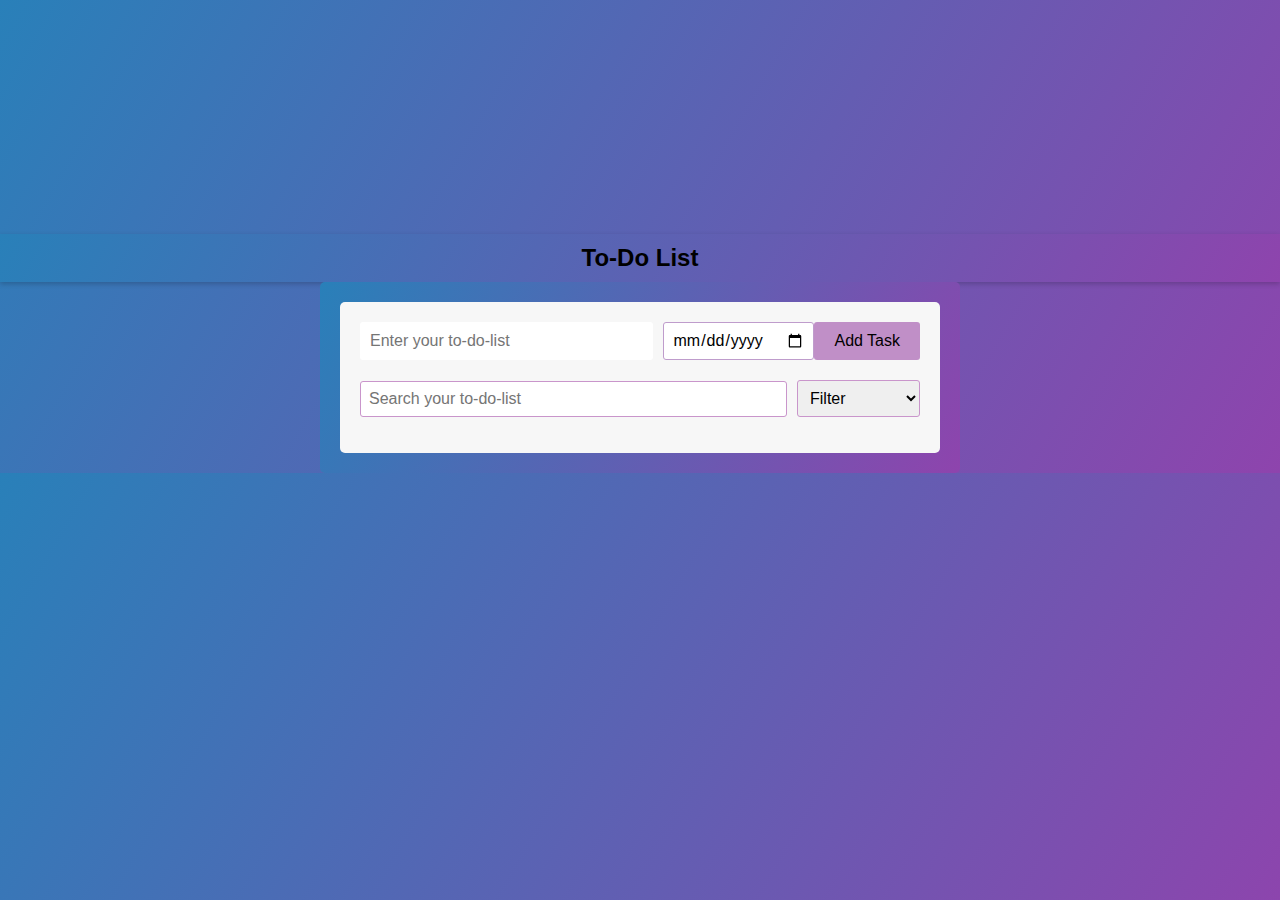
<file: index.html>
<!DOCTYPE html>
<html lang="en">
<head>
    <meta charset="UTF-8">
    <meta name="viewport" content="width=device-width, initial-scale=1.0">
    <title>Responsive task Dashboard</title>
    <link rel="stylesheet" href="style.css">
    <link rel="stylesheet" href="https://fonts.googleapis.com/css2?family=Material+Symbols+Outlined:opsz,wght,FILL,GRAD@20..48,100..700,0..1,-50..200" />

    

</head>
<body>
    <!-- <body align="center">
        <img src="GEETT.jpg"width="500" height="200">-->
        <br>
        <br>
        <br>
        <br>
        <br>
        <br>
        <br>
        <br>
        <br>
        <br>
        <br>
        <br>
        <br>
        <div class="navigation">
            <h1>To-Do List</h1>
        </div>
        
    
   
    <div class="container">
        
        
        
        <main>
            <div class="add-task">
                <input type="text" id="taskInput" placeholder="Enter your to-do-list">
                <input type="date" id="dueDate">
                <button id="addTaskBtn">Add Task</button>
            </div>
            <div class="search-sort">
                <input type="text" id="searchInput" placeholder="Search your to-do-list">
                
                <select id="sortSelect">
                    <option value="default">Filter</option>
 
                    <option value="asc">Ascending</option>
                    <option value="desc">Descending</option>
                </select>
            </div>
            <ul id="taskList"></ul>
        </main>
    </div>
    
    
    <script src="./java.js"></script>
</body>
</html>
</file>
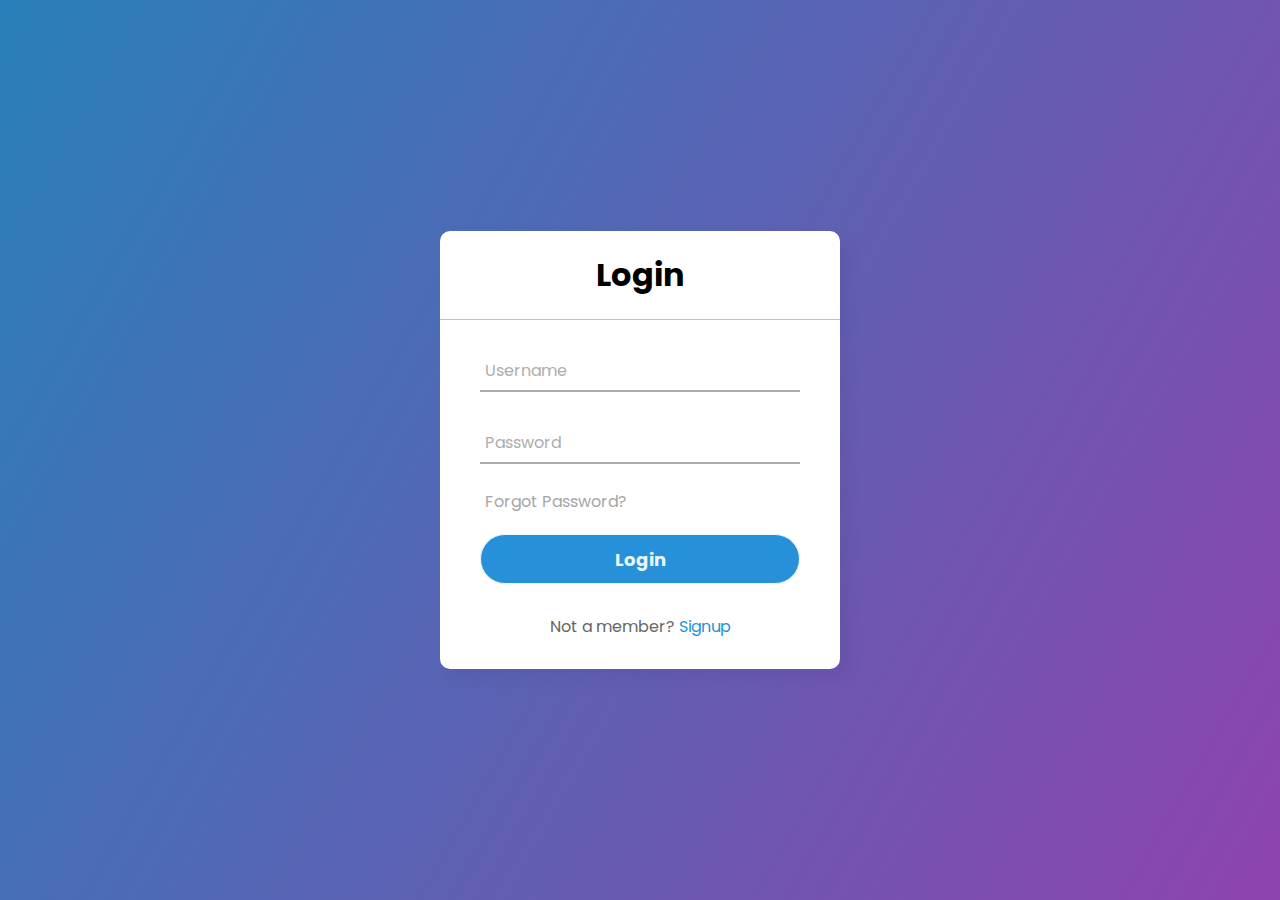
<file: login.html>
<!DOCTYPE html>
<!-- Coding By CodingNepal - youtube.com/codingnepal -->
<html lang="en" dir="ltr">
  <head>
    <meta charset="utf-8">
    <title>Animated Login Form | CodingNepal</title>
    <!-- <link rel="stylesheet" href="style.css"> -->
  </head>
  <body>
    <style>
        @import url('https://fonts.googleapis.com/css2?family=Noto+Sans:wght@700&family=Poppins:wght@400;500;600&display=swap');
*{
  margin: 0;
  padding: 0;
  box-sizing: border-box;
  font-family: "Poppins", sans-serif;
}
body{
  margin: 0;
  padding: 0;
  background: linear-gradient(120deg,#2980b9, #8e44ad);
  height: 100vh;
  overflow: hidden;
}
.center{
  position: absolute;
  top: 50%;
  left: 50%;
  transform: translate(-50%, -50%);
  width: 400px;
  background: white;
  border-radius: 10px;
  box-shadow: 10px 10px 15px rgba(0,0,0,0.05);
}
.center h1{
  text-align: center;
  padding: 20px 0;
  border-bottom: 1px solid silver;
}
.center form{
  padding: 0 40px;
  box-sizing: border-box;
}
form .txt_field{
  position: relative;
  border-bottom: 2px solid #adadad;
  margin: 30px 0;
}
.txt_field input{
  width: 100%;
  padding: 0 5px;
  height: 40px;
  font-size: 16px;
  border: none;
  background: none;
  outline: none;
}
.txt_field label{
  position: absolute;
  top: 50%;
  left: 5px;
  color: #adadad;
  transform: translateY(-50%);
  font-size: 16px;
  pointer-events: none;
  transition: .5s;
}
.txt_field span::before{
  content: '';
  position: absolute;
  top: 40px;
  left: 0;
  width: 0%;
  height: 2px;
  background: #2691d9;
  transition: .5s;
}
.txt_field input:focus ~ label,
.txt_field input:valid ~ label{
  top: -5px;
  color: #2691d9;
}
.txt_field input:focus ~ span::before,
.txt_field input:valid ~ span::before{
  width: 100%;
}
.pass{
  margin: -5px 0 20px 5px;
  color: #a6a6a6;
  cursor: pointer;
}
.pass:hover{
  text-decoration: underline;
}
input[type="submit"]{
  width: 100%;
  height: 50px;
  border: 1px solid;
  background: #2691d9;
  border-radius: 25px;
  font-size: 18px;
  color: #e9f4fb;
  font-weight: 700;
  cursor: pointer;
  outline: none;
}
input[type="submit"]:hover{
  border-color: #2691d9;
  transition: .5s;
}
.signup_link{
  margin: 30px 0;
  text-align: center;
  font-size: 16px;
  color: #666666;
}
.signup_link a{
  color: #2691d9;
  text-decoration: none;
}
.signup_link a:hover{
  text-decoration: underline;
}


    </style>
    <div class="center">
      <h1>Login</h1>
      <form method="gett" action="http://127.0.0.1:5500/index.html">
        <div class="txt_field">
          <input type="text" required>
          <span></span>
          <label>Username</label>
        </div>
        <div class="txt_field">
          <input type="password" required>
          <span></span>
          <label>Password</label>
        </div>
        <div class="pass">Forgot Password?</div>
        <input type="submit" value="Login">
        <!-- <form onsubmit="return validateForm()" action="index.html"></form> -->
        <div class="signup_link">
          Not a member? <a href="#">Signup</a>
        </div>
      </form>
    </div>

  </body>
</html>
</file>
<file: style.css>
.container {
    max-width: 600px;
    margin: 0 auto;
    padding: 20px;
    background: linear-gradient(120deg,#2980b9, #8e44ad);
    /* background-color: #fff; */
    /* background-image: 1.jpg; */
    border-radius: 5px;
    /* box-shadow: 0 2px 5px rgba(0, 0, 0, 0.1);
    box-shadow: 10px 10px rgb(98, 18, 104); */
}
body {
    font-family: Verdana, Geneva, Tahoma, sans-serif;
    font-size: medium;
    
    margin: 0;
    padding: 0;
    background: linear-gradient(120deg,#2980b9, #8e44ad);
}
.navigation {
    background: linear-gradient(120deg,#2980b9, #8e44ad);
    color: rgb(0, 0, 0); /* Set the text color */
    text-align: center; /* Center-align the text */
    padding: 10px 0; /* Add padding to the top and bottom */
    box-shadow: 0px 2px 5px rgba(0, 0, 0, 0.2); /* Add a subtle shadow */
}

.navigation h1 {
    margin: 0; /* Remove any margin from the h1 */
    font-size: 24px; /* Set the font size */
}




header {

    text-align: center;
    margin-bottom: 20px;
}

main {
    font-family: Verdana, Geneva, Tahoma, sans-serif;
    font-size: medium;
    padding: 20px;
    background-color: #f7f7f7;
    border-radius: 5px;
}

.add-task {
    font-family: Verdana, Geneva, Tahoma, sans-serif;
    font-size: medium;
    display: flex;
    justify-content: space-between;
    align-items: center;
    margin-bottom: 20px;
}

#taskInput {
    font-family: Verdana, Geneva, Tahoma, sans-serif;
    font-size: medium;
    flex: 1;
    padding: 10px;
    border: none;
    border-radius: 3px;
}

#addTaskBtn {
    font-family: Verdana, Geneva, Tahoma, sans-serif;
    font-size: medium;
    padding: 10px 20px;
    background-color:#c08fc7;
    color: #000000;
    border: none;
    border-radius: 3px;
    cursor: pointer;
}

#addTaskBtn:hover {
    background-color: #8e5296;
}

ul {
    font-family: Verdana, Geneva, Tahoma, sans-serif;
    font-size: medium;
    /* list-style-type: none; */
    padding: 0;
}

li {
    font-family: Verdana, Geneva, Tahoma, sans-serif;
    font-size: medium;
    background-color: #ed6dde;
    border-radius: 5px;
    padding: 15px;
    margin-bottom: 10px;
    box-shadow: 0 2px 4px rgba(0, 0, 0, 0.1);
    display: flex;
    justify-content: space-between;
    align-items: center;
}

.deleteBtn {
    font-family: Verdana, Geneva, Tahoma, sans-serif;
    font-size: medium;
    background-color: #fbf7fb;
    color: #0b0b0b;
    border: none;
    padding: 5px 10px;
    border-radius: 3px;
    cursor: pointer;
}

.deleteBtn:hover {
    background-color: #bc7dc2;
}
.editBtn{
    font-family: Verdana, Geneva, Tahoma, sans-serif;
    font-size: medium;
    background-color: #fbf7fb;
    color: #0b0b0b;
    border: none;
    padding: 5px 10px;
    border-radius: 3px;
    cursor: pointer;
}

.editBtn:hover {
    font-family: Verdana, Geneva, Tahoma, sans-serif;
    font-size: medium;
    background-color: #bc7dc2;
}
/* Same as previous example */

/* Same as previous examples */

/* Same as previous examples */

#dueDate {
    font-family: Verdana, Geneva, Tahoma, sans-serif;
    font-size: medium;
    padding: 8px;
    border: 1px solid #bf9ccc;
    border-radius: 3px;
    margin-left: 10px;
}

/* New styles for search and sort */
.search-sort {
    font-family: Verdana, Geneva, Tahoma, sans-serif;
    font-size: medium;
    display: flex;
    justify-content: space-between;
    align-items: center;
    margin-top: 20px;
}

#searchInput {
    font-family: Verdana, Geneva, Tahoma, sans-serif;
    font-size: medium;
    flex: 1;
    padding: 8px;
    border: 1px solid #c995cb;
    border-radius: 3px;
}

#sortSelect {
    font-family: Verdana, Geneva, Tahoma, sans-serif;
    font-size: medium;
    padding: 8px;
    border: 1px solid  #c995cb;
    border-radius: 3px;
    margin-left: 10px;
}
.actions button {
    background-color: transparent;
    border: none;
    cursor: pointer;
    margin-right: 5px;
    font-size: 14px;
}
</file>
